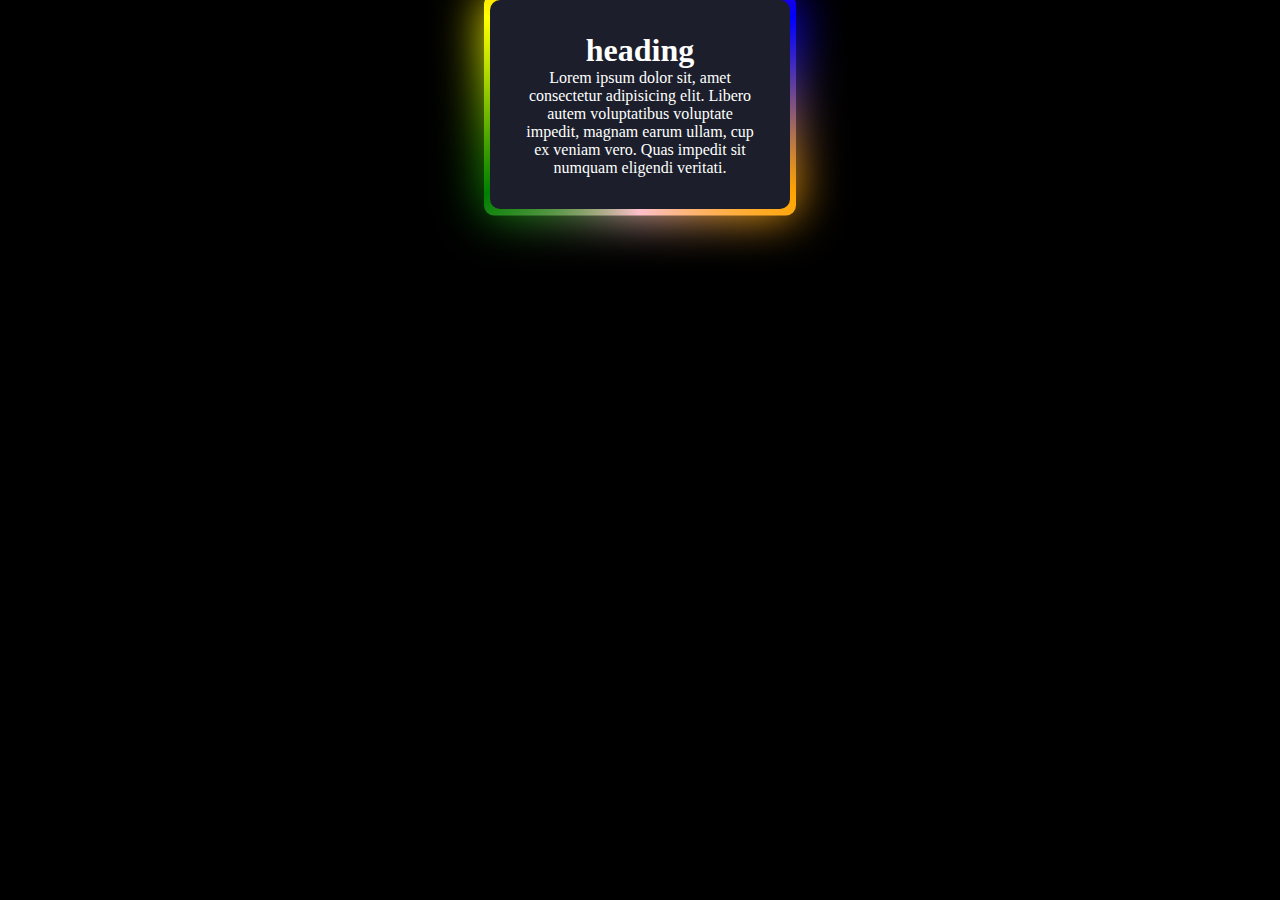
<file: challenge.html>
<!DOCTYPE html>
<html lang="en">
<head>
    <meta charset="UTF-8">
    <meta name="viewport" content="width=device-width, initial-scale=1.0">
    <title>Document</title>
    <link rel="stylesheet" href="challenge.css">
</head>
<body>
     <div id="c">
        <h1>heading</h1>
        <p>Lorem ipsum dolor sit, amet consectetur adipisicing elit. Libero
             autem voluptatibus voluptate impedit, magnam earum ullam, cup 
             ex veniam vero. Quas impedit sit numquam eligendi veritati.</p>
     </div>
</body>
</html>
</file>
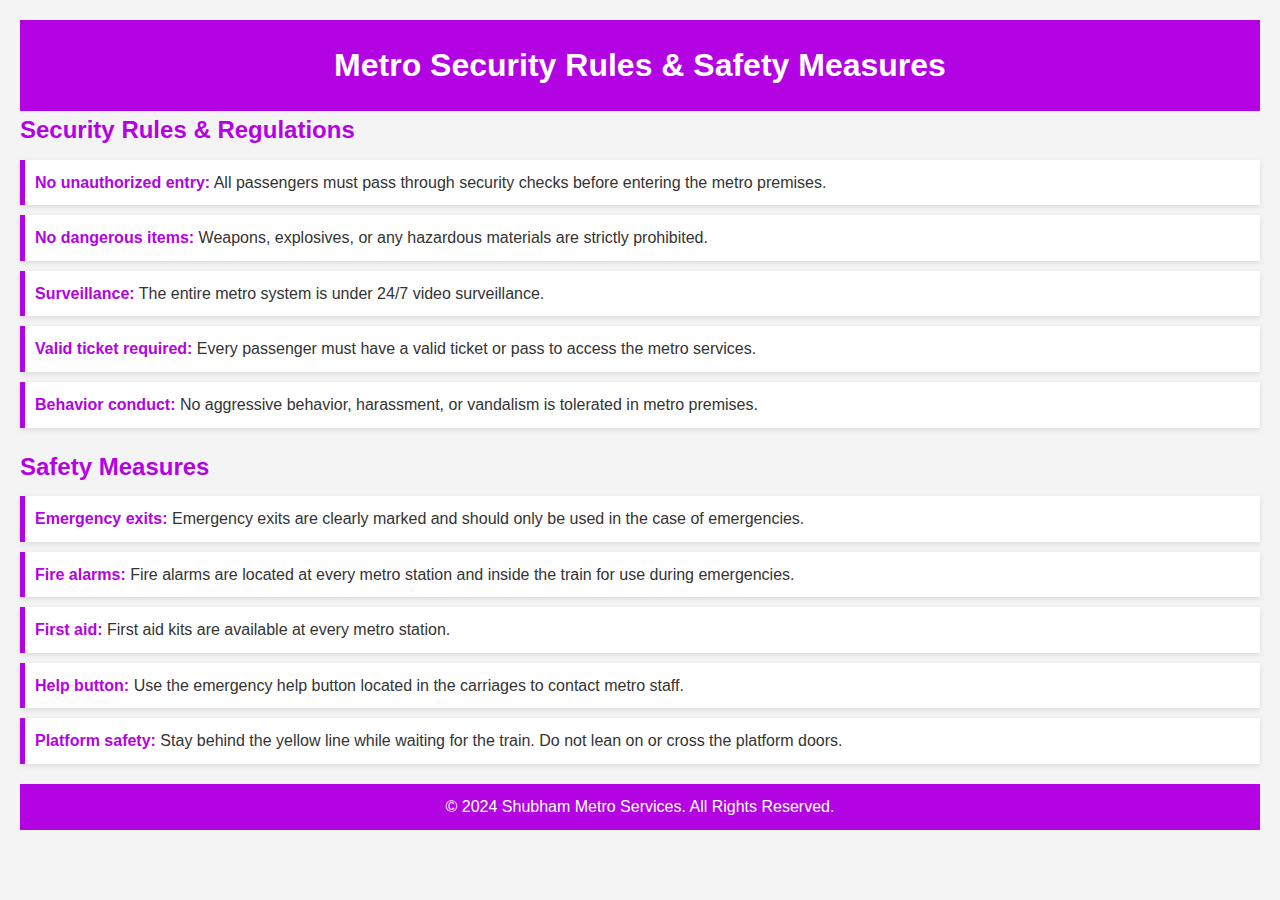
<file: security.html>
<!DOCTYPE html>
<html lang="en">
<head>
    <meta charset="UTF-8">
    <meta name="viewport" content="width=device-width, initial-scale=1.0">
    <meta http-equiv="X-UA-Compatible" content="IE=edge">
    <title>Metro Security Rules & Safety Measures</title>
    <link rel="stylesheet" href="security.css">
</head>
<body>
    <header>
        <h1>Metro Security Rules & Safety Measures</h1>
    </header>

    <section id="rules">
        <h2>Security Rules & Regulations</h2>
        <ul>
            <li><strong>No unauthorized entry:</strong> All passengers must pass through security checks before entering the metro premises.</li>
            <li><strong>No dangerous items:</strong> Weapons, explosives, or any hazardous materials are strictly prohibited.</li>
            <li><strong>Surveillance:</strong> The entire metro system is under 24/7 video surveillance.</li>
            <li><strong>Valid ticket required:</strong> Every passenger must have a valid ticket or pass to access the metro services.</li>
            <li><strong>Behavior conduct:</strong> No aggressive behavior, harassment, or vandalism is tolerated in metro premises.</li>
        </ul>
    </section>

    <section id="safety-measures">
        <h2>Safety Measures</h2>
        <ul>
            <li><strong>Emergency exits:</strong> Emergency exits are clearly marked and should only be used in the case of emergencies.</li>
            <li><strong>Fire alarms:</strong> Fire alarms are located at every metro station and inside the train for use during emergencies.</li>
            <li><strong>First aid:</strong> First aid kits are available at every metro station.</li>
            <li><strong>Help button:</strong> Use the emergency help button located in the carriages to contact metro staff.</li>
            <li><strong>Platform safety:</strong> Stay behind the yellow line while waiting for the train. Do not lean on or cross the platform doors.</li>
        </ul>
    </section>

    <footer>
        <p>&copy; 2024 Shubham Metro Services. All Rights Reserved.</p>
    </footer>
</body>
</html>
</file>
<file: challenge.css>
*{
    margin:0%;
    padding:0%;
    font-family:'Oswald';
    box-sizing: border-box;
    }
    html{
        scroll-behavior: smooth;
    }
    
    body{
        background: #000000;
        color: #fff;
    }
#c{
    margin: 0 auto;
    padding: 2em;
    width: 300px;
    background: #1c1f2b;
    text-align: center;
    border-radius: 10px;
    position: relative;
}

#c::after, #c::before{
    content: '';
    position: absolute;
    height: 100%;
    width: 100%;
    background-image: conic-gradient(red,blue,orange, pink, green, yellow, red);
    top: 50%;
    left: 50%;
    translate: -50% -50%;
    z-index: -1;
    padding: 2%;
    border-radius: 10px;

}

#c::before{
    filter: blur(1.5rem);

}
</file>
<file: security.css>
* {
    margin: 0;
    padding: 0;
    box-sizing: border-box;
}

body {
    font-family: Arial, sans-serif;
    background-color: #f4f4f4;
    color: #333;
    line-height: 1.6;
    padding: 20px;
}

header {
    background-color: #b303e3;
    color: #fff;
    padding: 20px 0;
    text-align: center;
}

h1 {
    margin: 0;
}

h2 {
    color: #b303e3;
    margin-bottom: 10px;
}

section {
    margin-bottom: 20px;
}

#rules ul, #safety-measures ul {
    list-style-type: none;
}

ul li {
    background-color: #fff;
    padding: 10px;
    margin-bottom: 10px;
    border-left: 5px solid #b303e3;
    box-shadow: 0 2px 5px rgba(0, 0, 0, 0.1);
}

ul li strong {
    color: #b303e3;
}

footer {
    text-align: center;
    margin-top: 20px;
    padding: 10px;
    background-color: #b303e3;
    color: #fff;
}
</file>
